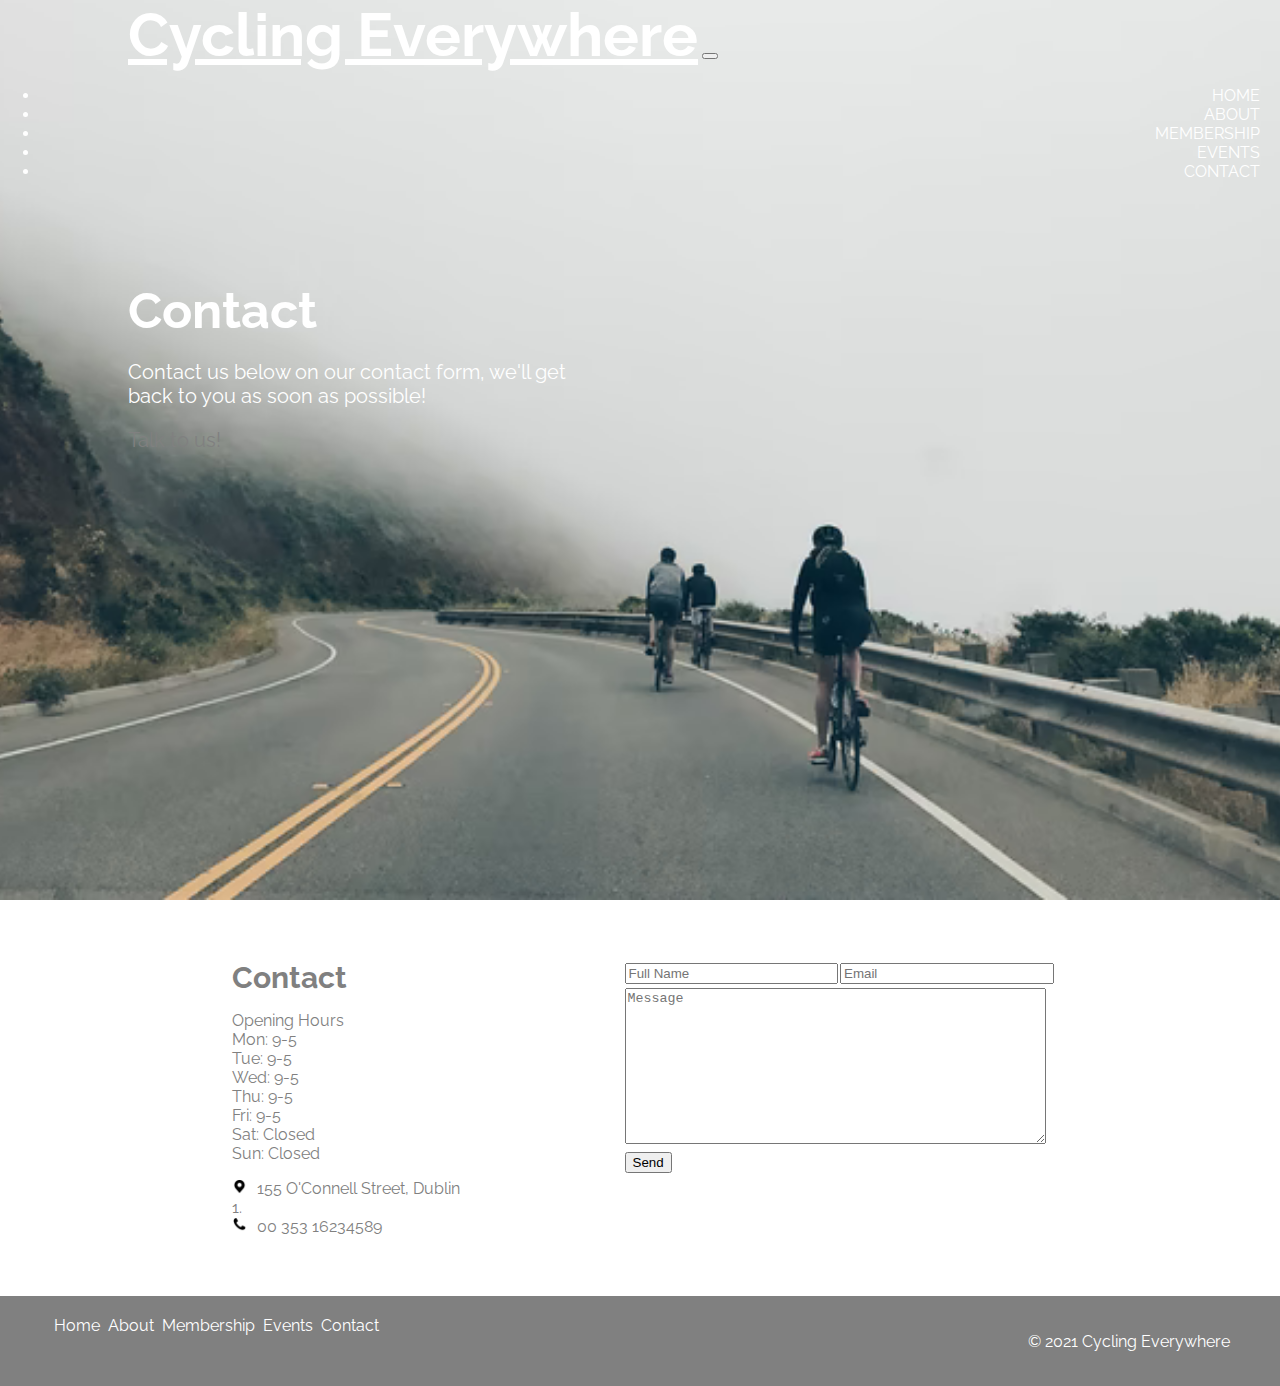
<file: contact.html>
<!DOCTYPE html>
<html lang="en" dir="ltr">

<head>
	<meta charset="utf-8">
	<title>Contact</title>
	<link href="https://fonts.googleapis.com/css?family=Raleway&display=swap" rel="stylesheet" />
	<link href="https://cdn.jsdelivr.net/npm/bootstrap@5.1.3/dist/css/bootstrap.min.css" rel="stylesheet" integrity="sha384-1BmE4kWBq78iYhFldvKuhfTAU6auU8tT94WrHftjDbrCEXSU1oBoqyl2QvZ6jIW3" crossorigin="anonymous">

	<link rel="stylesheet" type="text/css" href="css/style.css">
	<link rel="stylesheet" type="text/css" href="css/contact.css">
	<script src="http://ajax.googleapis.com/ajax/libs/jquery/3.5.1/jquery.min.js"></script>
	<script src="js/script.js"></script>

</head>

<body>
	<div class="contact-page">
		<div class="container-fluid containerbody header">
			<div class="row">
				<div class="col-md-12">
					<nav class="navbar navbar-expand-xl navbar-dark shadow-5-strong">
						<a class="navbar-brand" href="index.html">Cycling Everywhere</a>
						<button class="navbar-toggler" type="button" data-bs-toggle="collapse"
								data-bs-target="#navbarNavDropdown" aria-controls="navbarNavDropdown" aria-expanded="false"
								aria-label="Toggle navigation">
								<span class="navbar-toggler-icon"></span>
						</button>

						<div class="collapse navbar-collapse" id="navbarNavDropdown">
								<ul class="navbar-nav ms-auto">
										<li class="nav-item">
												<a class="nav-link" id="navlink" href="index.html">HOME</a>
										</li>
										<li class="nav-item">
												<a class="nav-link" href="aboutus.html">ABOUT</a>
										</li>
										<li class="nav-item">
												<a class="nav-link" href="membership.html">MEMBERSHIP</a>
										</li>
										<li class="nav-item">
												<a class="nav-link" href="events.html">EVENTS</a>
										</li>
										<li class="nav-item">
												<a class="nav-link" href="contact.html">CONTACT</a>
										</li>

								</ul>
						</div>
				</nav>
				</div>
			</div>
		</div>
		<div class="contact-heading">
			<b>Contact</b>
			<p>Contact us below on our contact form, we'll get back to you as soon as possible!</p>
			<p><a href="#contact-body">Talk to us!</a></p>
		</div>
	</div>
	<div class="contact-body" id="contact-body">
		<div class="contact-info">
			<div class="contact-contact">
				<b>Contact</b>
				<div>
					<p>Opening Hours<br>
						Mon: 9-5<br>
						Tue: 9-5<br>
						Wed: 9-5<br>
						Thu: 9-5<br>
						Fri: 9-5<br>
						Sat: Closed<br>
						Sun: Closed</p>
					<div>
						<img src="img/pinicon.png" alt="pinicon">155 O'Connell Street, Dublin 1.
					</div>
					<div>
						<img src="img/phoneicon.png" alt="phoneicon">00 353 16234589
					</div>
				</div>
			</div>
		</div>

		<form class="contact-form" name="contact-form" onsubmit="return validateContact()">
			<table>
				<tr>
					<td>
						<div class="contact-details">
							<div class="contact-details-name">
								<input type="text" id="name" placeholder="Full Name" name="fullName">

								<!-- Full Name empty-->
								<div class="flex" id="fullName-alert">
									<div class="alert warning">
										<div class="flex">
											<div class="content">
												<b>Please enter your full name</b>
											</div>
											<i class="fas x fa-times"></i>
										</div>
									</div>
								</div>
								<!-- Full Name empty -->

							</div>
							<div class="contact-details-email">
								<input type="email" id="email" placeholder="Email" name="email" maxLength="50">

								<!-- alert Email -->
								<div class="flex" id="email-alert">
									<div class="alert warning">
										<div class="flex">
											<div class="content">
												<b>Please enter your email</b>
											</div>
											<i class="fas x fa-times"></i>
										</div>
									</div>
								</div>
								<!-- alert Email -->

							</div>
						</div>
					</td>
				</tr>
				<tr>
					<td>
						<textarea id="freeText" rows="10" cols="50" placeholder="Message"></textarea>

						<!-- alert Message -->
						<div class="flex" id="message-alert">
							<div class="alert warning">
								<div class="flex">
									<div class="content">
										<b>Please enter your message</b>
									</div>
									<i class="fas x fa-times"></i>
								</div>
							</div>
						</div>
						<!-- alert Message -->

					</td>
				</tr>
				<tr>
					<td><input type="submit" name="submit" value="Send"></td>
				</tr>
			</table>
		</form>
	</div>
		<div class="footer">
			<div class="site-map">
				<div><a href="index.html">Home</a></div>
				<div><a href="aboutus.html">About</a></div>
				<div><a href="membership.html">Membership</a></div>
				<div><a href="events.html">Events</a></div>
				<div><a href="contact.html">Contact</a></div>
			</div>
			<div class="copyright">
				<p>&copy; 2021 Cycling Everywhere</p>
			</div>
		</div>
	<script src="https://cdn.jsdelivr.net/npm/@popperjs/core@2.10.2/dist/umd/popper.min.js"
		integrity="sha384-7+zCNj/IqJ95wo16oMtfsKbZ9ccEh31eOz1HGyDuCQ6wgnyJNSYdrPa03rtR1zdB"
		crossorigin="anonymous"></script>
	<script src="https://cdn.jsdelivr.net/npm/bootstrap@5.1.3/dist/js/bootstrap.min.js"
		integrity="sha384-QJHtvGhmr9XOIpI6YVutG+2QOK9T+ZnN4kzFN1RtK3zEFEIsxhlmWl5/YESvpZ13"
		crossorigin="anonymous"></script>
</body>


</html>
</file>
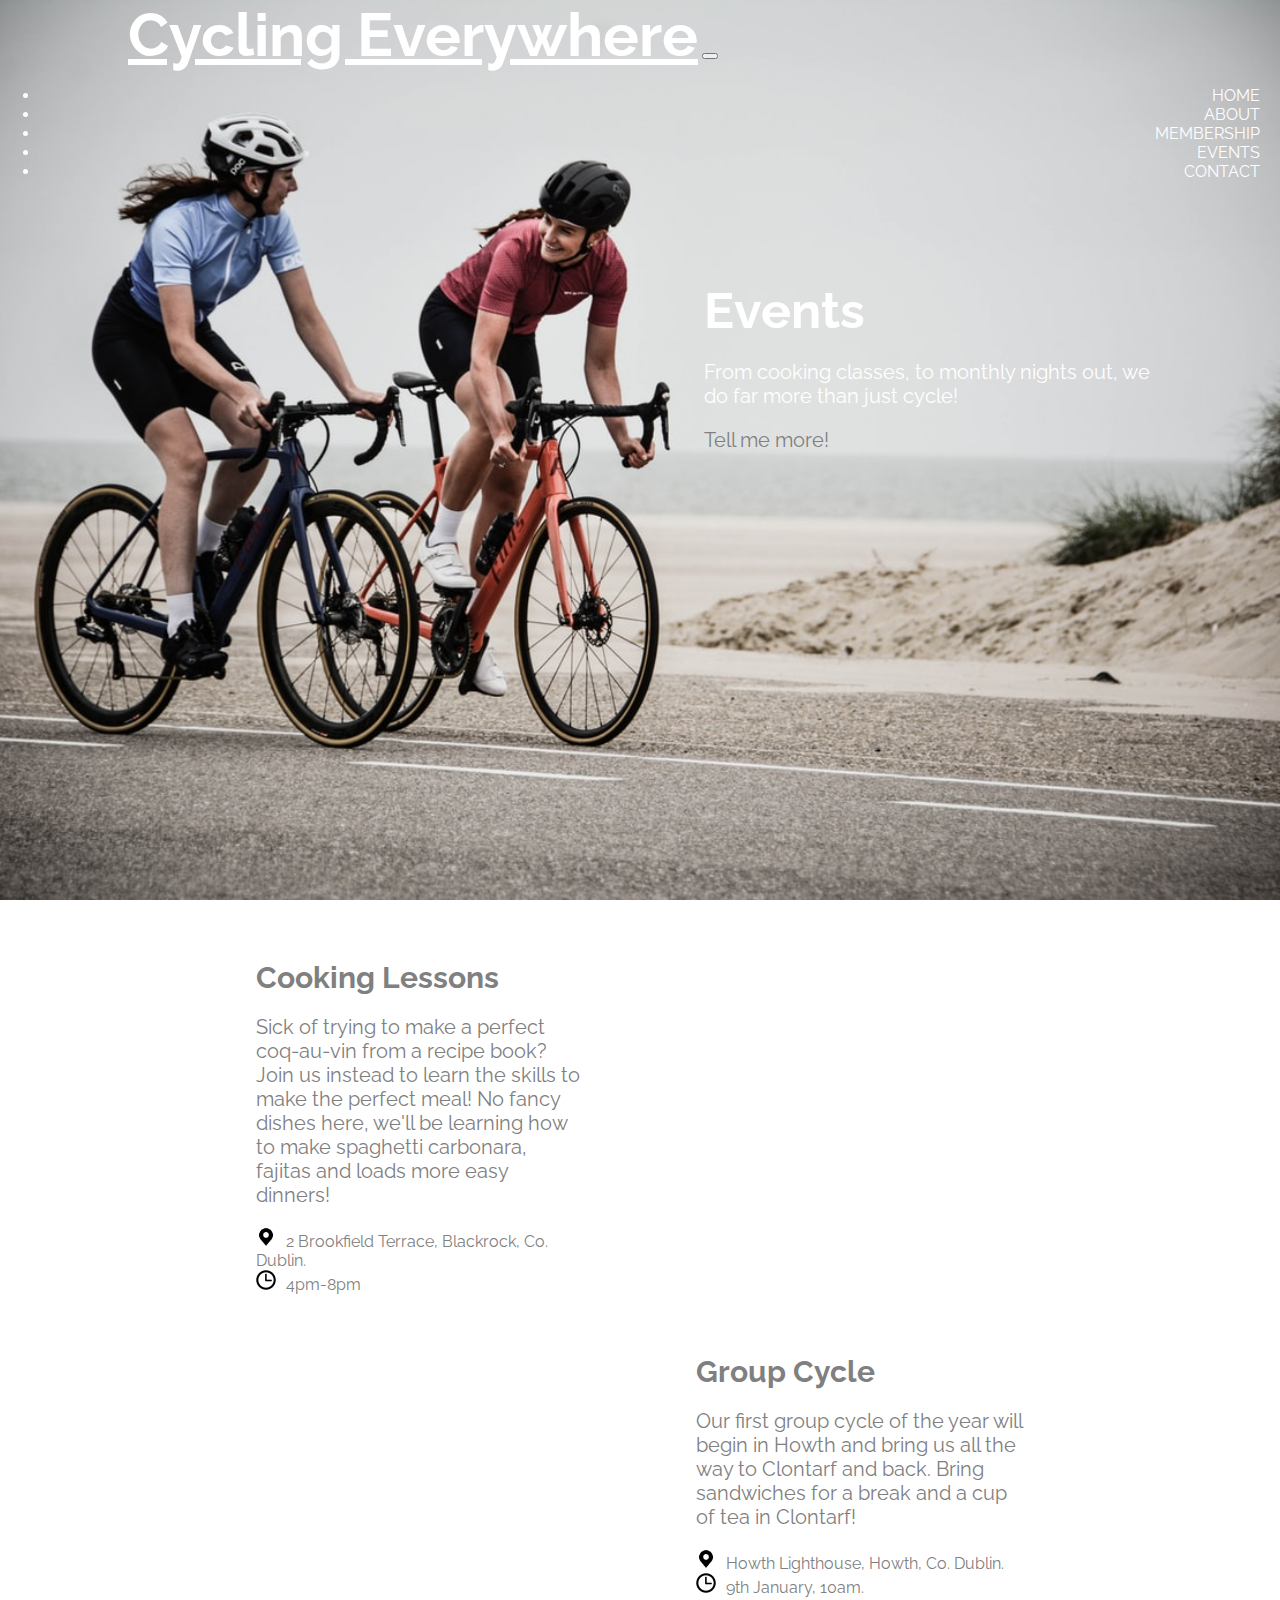
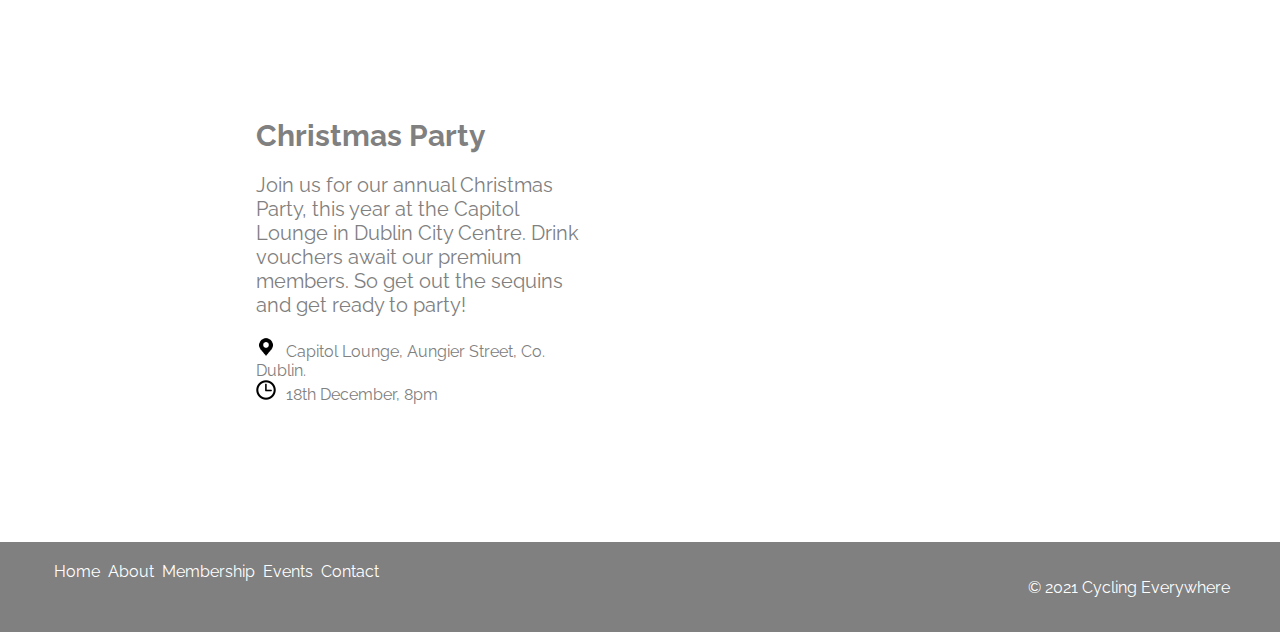
<file: events.html>
﻿<!DOCTYPE html>
<html lang="en">
<head>
    <meta charset="utf-8">
    <meta name="viewreport" content="width=device-width, initial-scale=1.0">
    <title>Cycling Everywhere</title>
    <link href="https://cdn.jsdelivr.net/npm/bootstrap@5.1.3/dist/css/bootstrap.min.css" rel="stylesheet" integrity="sha384-1BmE4kWBq78iYhFldvKuhfTAU6auU8tT94WrHftjDbrCEXSU1oBoqyl2QvZ6jIW3" crossorigin="anonymous">
    <script src="https://cdn.jsdelivr.net/npm/@popperjs/core@2.10.2/dist/umd/popper.min.js" integrity="sha384-7+zCNj/IqJ95wo16oMtfsKbZ9ccEh31eOz1HGyDuCQ6wgnyJNSYdrPa03rtR1zdB" crossorigin="anonymous"></script>
    <script src="https://cdn.jsdelivr.net/npm/bootstrap@5.1.3/dist/js/bootstrap.min.js" integrity="sha384-QJHtvGhmr9XOIpI6YVutG+2QOK9T+ZnN4kzFN1RtK3zEFEIsxhlmWl5/YESvpZ13" crossorigin="anonymous"></script>
    <link href="https://fonts.googleapis.com/css?family=Raleway&display=swap" rel="stylesheet" />
    <link rel="stylesheet" type="text/css" href="css/style.css" />
</head>
<body>
  <div class="events-page">
    <div class="container-fluid containerbody header">
        <div class="row">
            <div class="col-md-12">
                <nav class="navbar navbar-expand-xl navbar-dark shadow-5-strong">
                    <a class="navbar-brand" href="index.html">Cycling Everywhere</a>
                    <button class="navbar-toggler" type="button" data-bs-toggle="collapse"
                        data-bs-target="#navbarNavDropdown" aria-controls="navbarNavDropdown" aria-expanded="false"
                        aria-label="Toggle navigation">
                        <span class="navbar-toggler-icon"></span>
                    </button>
                    <div class="collapse navbar-collapse" id="navbarNavDropdown">
                        <ul class="navbar-nav ms-auto">
                            <li class="nav-item">
                                <a class="nav-link" id="navlink" href="index.html">HOME</a>
                            </li>
                            <li class="nav-item">
                                <a class="nav-link" href="aboutus.html">ABOUT</a>
                            </li>
                            <li class="nav-item">
                                <a class="nav-link" href="membership.html">MEMBERSHIP</a>
                            </li>
                            <li class="nav-item">
                                <a class="nav-link" href="events.html">EVENTS</a>
                            </li>
                            <li class="nav-item">
                                <a class="nav-link" href="contact.html">CONTACT</a>
                            </li>

                        </ul>
                    </div>
                </nav>
            </div>
          </div>
          <div class="event-heading">
            <b>Events</b>
            <p>From cooking classes, to monthly nights out, we do far more than just cycle!</p>
            <p><a href="#events-body">Tell me more!</a></p>
          </div>

        </div>
    </div>

    <div class="events-body" id="events-body">

      <!-- event 1 -->
      <div class="event-one">
        <div class="event-one-details">
          <b>Cooking Lessons</b>
          <p>Sick of trying to make a perfect coq-au-vin from a recipe book? Join us instead to learn the skills to make the perfect meal! No fancy dishes here, we'll be learning how to make spaghetti carbonara, fajitas and loads more easy dinners!</p>
          <div>
            <img src="img/pinicon.png" alt="pinicon">2 Brookfield Terrace, Blackrock, Co. Dublin.
          </div>
          <div>
            <img src="img/clockicon.png" alt="clockicon">4pm-8pm
          </div>
        </div>
        <div class="event-one-map">
          <iframe src="https://www.google.com/maps/embed?pb=!1m18!1m12!1m3!1d2384.575158678213!2d-6.180967684271789!3d53.297144979968714!2m3!1f0!2f0!3f0!3m2!1i1024!2i768!4f13.1!3m3!1m2!1s0x486708c1bcd08d89%3A0x4b086b318e01bbbf!2sDublin%20Cookery%20School!5e0!3m2!1sen!2sie!4v1639241406336!5m2!1sen!2sie" width="400" height="300" style="border:0;" allowfullscreen="" loading="lazy"></iframe>
        </div>
      </div>


      <!-- event 2 -->
      <div class="event-two">
        <div class="event-two-map">
        <iframe src="https://www.google.com/maps/embed?pb=!1m18!1m12!1m3!1d19040.64397808505!2d-6.082485919825022!3d53.377609169063604!2m3!1f0!2f0!3f0!3m2!1i1024!2i768!4f13.1!3m3!1m2!1s0x486704a35fe032f9%3A0xfefdf9c2caa3c246!2sHowth%20Lighthouse!5e0!3m2!1sen!2sie!4v1639349764996!5m2!1sen!2sie" width="400" height="300" style="border:0;" allowfullscreen="" loading="lazy"></iframe>
        </div>
        <div class="event-two-details">
          <b>Group Cycle</b>
          <p>Our first group cycle of the year will begin in Howth and bring us all the way to Clontarf and back. Bring sandwiches for a break and a cup of tea in Clontarf!</p>
          <div>
            <img src="img/pinicon.png" alt="pinicon">Howth Lighthouse, Howth, Co. Dublin.
          </div>
          <div>
            <img src="img/clockicon.png" alt="clockicon">9th January, 10am.
          </div>
        </div>
      </div>



      <!-- event 3 -->
      <div class="event-three">
        <div class="event-three-details">
          <b>Christmas Party</b>
          <p>Join us for our annual Christmas Party, this year at the Capitol Lounge in Dublin City Centre. Drink vouchers await our premium members. So get out the sequins and get ready to party!</p>
          <div>
            <img src="img/pinicon.png" alt="pinicon">Capitol Lounge, Aungier Street, Co. Dublin.
          </div>
          <div>
            <img src="img/clockicon.png" alt="clockicon">18th December, 8pm
          </div>
        </div>
        <div class="event-three-map">
          <iframe src="https://www.google.com/maps/embed?pb=!1m18!1m12!1m3!1d2382.105357994074!2d-6.267468284270095!3d53.34137017997798!2m3!1f0!2f0!3f0!3m2!1i1024!2i768!4f13.1!3m3!1m2!1s0x4844901bc5d532f9%3A0xec6750ce124c4319!2sCapitol%20Lounge!5e0!3m2!1sen!2sie!4v1639349983755!5m2!1sen!2sie" width="400" height="300" style="border:0;" allowfullscreen="" loading="lazy"></iframe>
        </div>
    </div>
    
  </div>
  <div class="footer">
    <div class="site-map">
      <div><a href="index.html">Home</a></div>
      <div><a href="aboutus.html">About</a></div>
      <div><a href="membership.html">Membership</a></div>
      <div><a href="events.html">Events</a></div>
      <div><a href="contact.html">Contact</a></div>
    </div>
    <div class="copyright">
      <p>&copy; 2021 Cycling Everywhere</p>
    </div>
  </div>
</body>
</html>
</file>
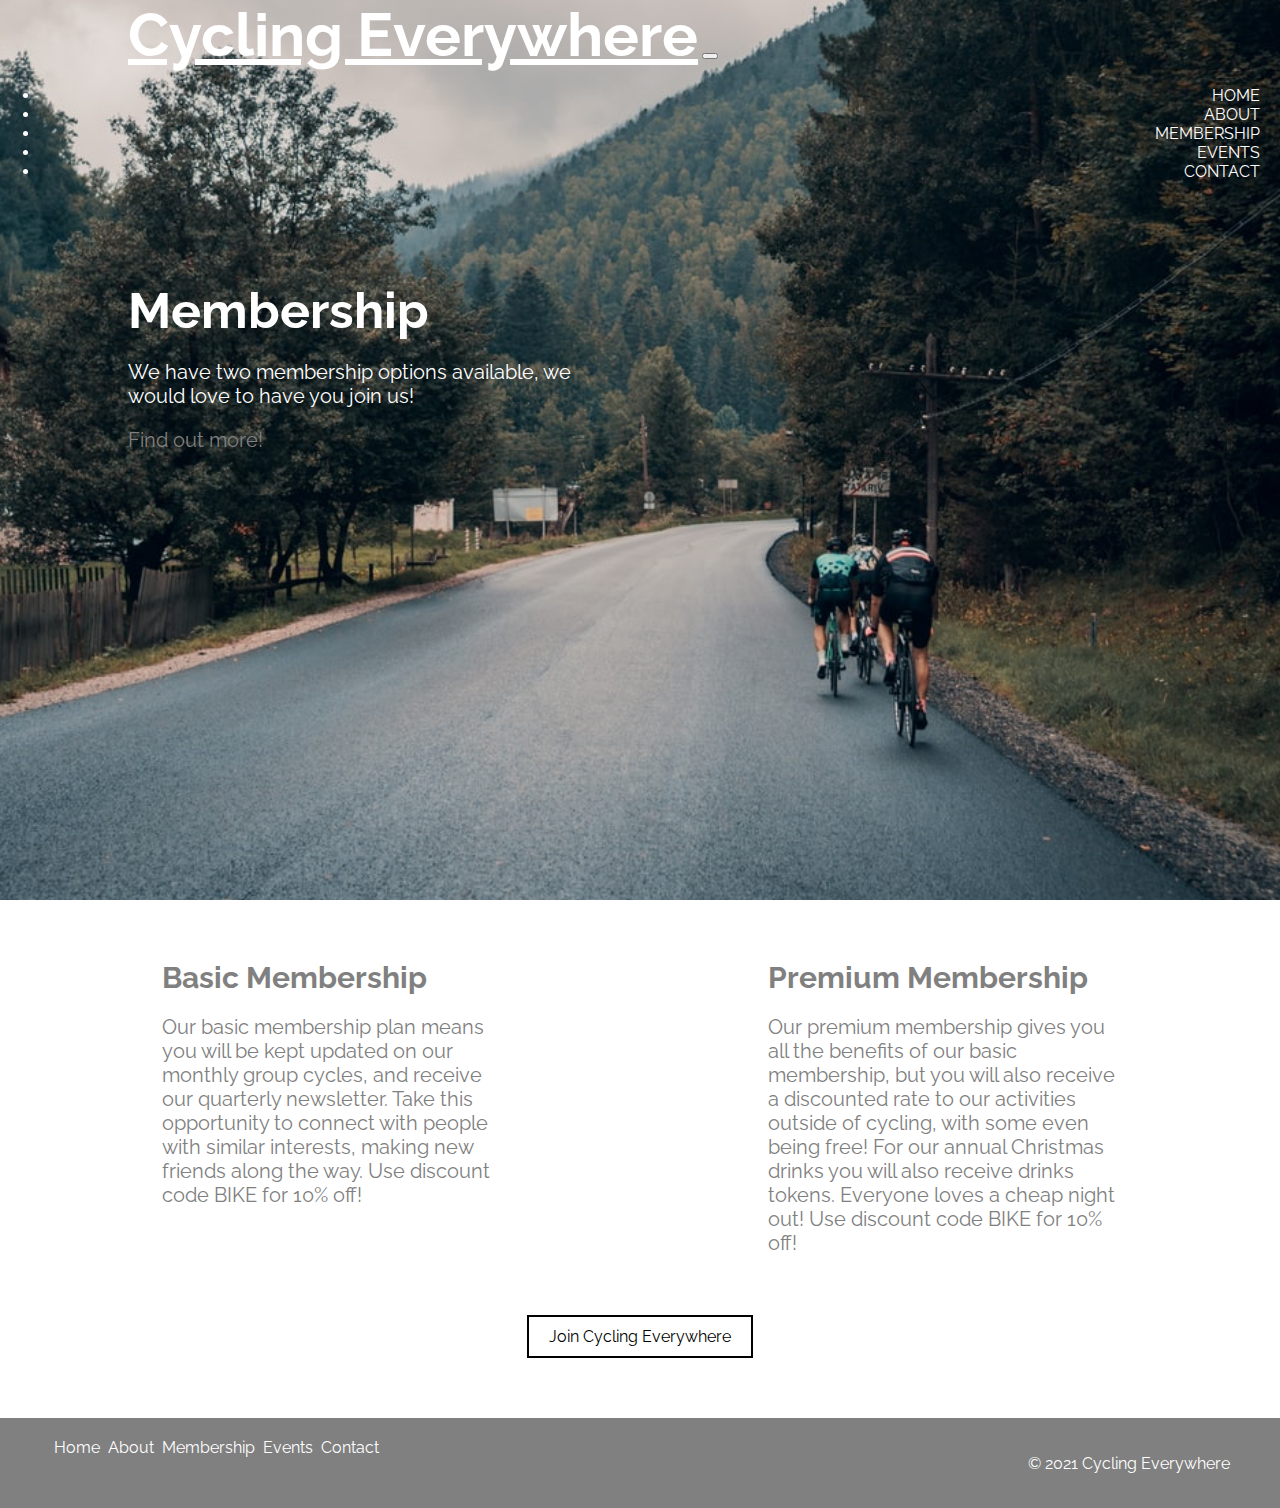
<file: membership.html>
<!DOCTYPE html>
<html lang="en">
<head>
    <meta charset="utf-8">
    <meta name="viewreport" content="width=device-width, initial-scale=1.0">
    <title>Cycling Everywhere</title>
    <link href="https://cdn.jsdelivr.net/npm/bootstrap@5.1.3/dist/css/bootstrap.min.css" rel="stylesheet" integrity="sha384-1BmE4kWBq78iYhFldvKuhfTAU6auU8tT94WrHftjDbrCEXSU1oBoqyl2QvZ6jIW3" crossorigin="anonymous">
    <script src="https://cdn.jsdelivr.net/npm/@popperjs/core@2.10.2/dist/umd/popper.min.js" integrity="sha384-7+zCNj/IqJ95wo16oMtfsKbZ9ccEh31eOz1HGyDuCQ6wgnyJNSYdrPa03rtR1zdB" crossorigin="anonymous"></script>
    <script src="https://cdn.jsdelivr.net/npm/bootstrap@5.1.3/dist/js/bootstrap.min.js" integrity="sha384-QJHtvGhmr9XOIpI6YVutG+2QOK9T+ZnN4kzFN1RtK3zEFEIsxhlmWl5/YESvpZ13" crossorigin="anonymous"></script>
    <link href="https://fonts.googleapis.com/css?family=Raleway&display=swap" rel="stylesheet" />
    <link rel="stylesheet" type="text/css" href="css/style.css" />
</head>
<body>
  <div class="membership-page">
    <div class="container-fluid containerbody membership-image header">
        <div class="row">
            <div class="col-md-12">
                <nav class="navbar navbar-expand-xl navbar-dark shadow-5-strong">
                    <a class="navbar-brand" href="index.html">Cycling Everywhere</a>
                    <button class="navbar-toggler" type="button" data-bs-toggle="collapse"
                        data-bs-target="#navbarNavDropdown" aria-controls="navbarNavDropdown" aria-expanded="false"
                        aria-label="Toggle navigation">
                        <span class="navbar-toggler-icon"></span>
                    </button>
                    <div class="collapse navbar-collapse" id="navbarNavDropdown">
                        <ul class="navbar-nav ms-auto">
                            <li class="nav-item">
                                <a class="nav-link" id="navlink" href="index.html">HOME</a>
                            </li>
                            <li class="nav-item">
                                <a class="nav-link" href="aboutus.html">ABOUT</a>
                            </li>
                            <li class="nav-item">
                                <a class="nav-link" href="membership.html">MEMBERSHIP</a>
                            </li>
                            <li class="nav-item">
                                <a class="nav-link" href="events.html">EVENTS</a>
                            </li>
                            <li class="nav-item">
                                <a class="nav-link" href="contact.html">CONTACT</a>
                            </li>

                        </ul>
                    </div>
                </nav>
            </div>





        </div>
        <div class="membership-heading">
    			<b>Membership</b>
    			<p>We have two membership options available, we would love to have you join us!</p>
    			<p><a href="#membership-plans">Find out more!</a></p>
    		</div>
      </div>
        <div class="membership" id="membership-plans">
          <div class="basic-membership">
            <b>Basic Membership</b>
            <div>
              <p>Our basic membership plan means you will be kept updated on our monthly group cycles, and receive our quarterly newsletter. Take this opportunity to connect with people with similar interests, making new friends along the way. Use discount code BIKE for 10% off!</p>
            </div>
          </div>
          <div class="premium-membership">
            <b>Premium Membership</b>
            <div>
              <p>Our premium membership gives you all the benefits of our basic membership, but you will also receive a discounted rate to our activities outside of cycling, with some even being free! For our annual Christmas drinks you will also receive drinks tokens. Everyone loves a cheap night out! Use discount code BIKE for 10% off!</p>
            </div>
          </div>
        </div>
        <div>
          <div class="join">
            <a href="payment.html">Join Cycling Everywhere</a>
          </div>
        </div>
        <div class="footer">
          <div class="site-map">
            <div><a href="index.html">Home</a></div>
            <div><a href="aboutus.html">About</a></div>
            <div><a href="membership.html">Membership</a></div>
            <div><a href="events.html">Events</a></div>
            <div><a href="contact.html">Contact</a></div>
          </div>
          <div class="copyright">
            <p>&copy; 2021 Cycling Everywhere</p>
          </div>
        </div>
    </div>
    <script src="https://cdn.jsdelivr.net/npm/@popperjs/core@2.10.2/dist/umd/popper.min.js" integrity="sha384-7+zCNj/IqJ95wo16oMtfsKbZ9ccEh31eOz1HGyDuCQ6wgnyJNSYdrPa03rtR1zdB" crossorigin="anonymous"></script>
    <script src="https://cdn.jsdelivr.net/npm/bootstrap@5.1.3/dist/js/bootstrap.min.js" integrity="sha384-QJHtvGhmr9XOIpI6YVutG+2QOK9T+ZnN4kzFN1RtK3zEFEIsxhlmWl5/YESvpZ13" crossorigin="anonymous"></script>
</body>
</html>
</file>
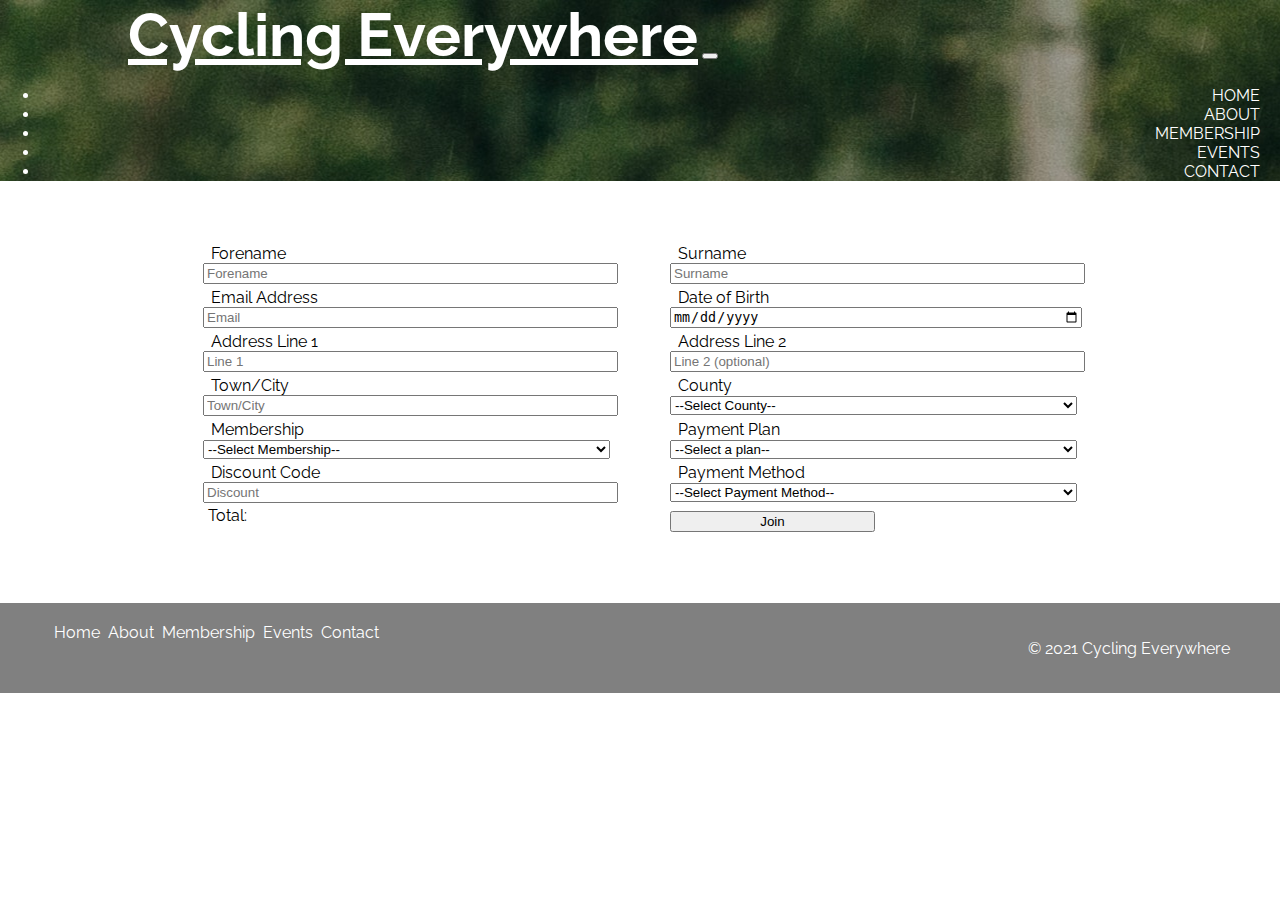
<file: payment.html>
<!DOCTYPE html>
<html lang="en" dir="ltr">

<head>
	<meta charset="utf-8">
	<title>Payment</title>
	<link href="https://fonts.googleapis.com/css?family=Raleway&display=swap" rel="stylesheet" />
	<link href="https://cdn.jsdelivr.net/npm/bootstrap@5.1.3/dist/css/bootstrap.min.css" rel="stylesheet" integrity="sha384-1BmE4kWBq78iYhFldvKuhfTAU6auU8tT94WrHftjDbrCEXSU1oBoqyl2QvZ6jIW3" crossorigin="anonymous">

	<link rel="stylesheet" type="text/css" href="css/style.css">
  <!-- <link rel="stylesheet" type="text/css" href="css/contact.css"> -->
	<script src="http://ajax.googleapis.com/ajax/libs/jquery/3.5.1/jquery.min.js"></script>
	<script src="js/script.js"></script>

</head>

<body>
	<div class="payment-page">
		<div class="container-fluid containerbody header payment-image">
			<div class="row">
				<div class="col-md-12">
					<nav class="navbar navbar-expand-xl navbar-dark shadow-5-strong">
						<a class="navbar-brand" href="index.html">Cycling Everywhere</a>
						<button class="navbar-toggler" type="button" data-bs-toggle="collapse"
								data-bs-target="#navbarNavDropdown" aria-controls="navbarNavDropdown" aria-expanded="false"
								aria-label="Toggle navigation">
								<span class="navbar-toggler-icon"></span>
						</button>

						<div class="collapse navbar-collapse" id="navbarNavDropdown">
								<ul class="navbar-nav ms-auto">
										<li class="nav-item">
												<a class="nav-link" id="navlink" href="index.html">HOME</a>
										</li>
										<li class="nav-item">
												<a class="nav-link" href="aboutus.html">ABOUT</a>
										</li>
										<li class="nav-item">
												<a class="nav-link" href="membership.html">MEMBERSHIP</a>
										</li>
										<li class="nav-item">
												<a class="nav-link" href="events.html">EVENTS</a>
										</li>
										<li class="nav-item">
												<a class="nav-link" href="contact.html">CONTACT</a>
										</li>

								</ul>
						</div>
				</nav>
				</div>
			</div>
		</div>
	</div>
	<div class="payment-body">
    <div class="payment">
			<form class="membership-form" name="payment-form">
				<table class="details">
					<tr>
						<td>
							<div class="membership-name form-section">

								<!-- forename -->
								<div class="membership-forename form-left">
									<label for="membership-forename">Forename</label>
									<input type="text" id="membership-forename" placeholder="Forename">

									<!-- Forename empty-->
									<div class="flex" id="forename-alert">
										<div class="alert warning">
											<div class="flex">
												<div class="content">
													<b>Please enter your forename</b>
												</div>
												<i class="fas x fa-times"></i>
											</div>
										</div>
									</div>

									<!-- Forename empty -->
								</div>

								<!-- surname -->
								<div class="membership-surname form-right">
									<label for="membership-surname">Surname</label>
									<input type="text" id="membership-surname" placeholder="Surname">

									<!-- Surname Empty -->
									<div class="flex" id="surname-alert">
										<div class="alert warning">
											<div class="flex">
												<div class="content">
													<b>Please enter your surname</b>
												</div>
												<i class="fas x fa-times"></i>
											</div>
										</div>
									</div>

									<!-- Surname Empty -->
								</div>

							</div>
						</td>
					</tr>
					<tr>
						<td>
							<div class="email-dob form-section">

								<!-- email -->
								<div class="membership-email form-left">
									<label for="membership-email">Email Address</label>
									<input type="text" id="membership-email" placeholder="Email">
										<!-- input type entered as text rather than email to allow the javascript to validate -->

										<!-- Email Empty/Incorrect -->
										<div class="flex" id="email-alert">
											<div class="alert warning">
												<div class="flex">
													<div class="content">
														<b>Please enter a valid email address</b>
													</div>
													<i class="fas x fa-times"></i>
												</div>
											</div>
										</div>
										<!-- Email Empty/Incorrect -->

								</div>

								<!-- DOB -->
								<div class="membership-dob form-right">
									<label for="membership-dob">Date of Birth</label>
									<input type="date" id="membership-dob">

									<div class="flex" id="dob-alert">
										<div class="alert warning">
											<div class="flex">
												<div class="content">
													<b>Please enter your date of birth</b>
												</div>
												<i class="fas x fa-times"></i>
											</div>
										</div>
									</div>
									<!-- DOB Empty -->

								</div>

							</div>
						</td>
					</tr>
					<tr>
						<td>
							<div class="membership-address1 form-section">

								<!-- address line 1 -->
								<div class="address-line1 form-left">
									<label for="address-line1">Address Line 1</label>
									<input type="text" id="address-line1" placeholder="Line 1">

									<!-- Address Line 1 Empty -->
									<div class="flex" id="line1-alert">
										<div class="alert warning">
											<div class="flex">
												<div class="content">
													<b>Please enter the first line of your address</b>
												</div>
												<i class="fas x fa-times"></i>
											</div>
										</div>
									</div>
									<!-- Address Line 1 Empty -->

								</div>

								<!-- address line 2 -->
								<div class="address-line2 form-right">
									<label for="address-line2">Address Line 2</label>
									<input type="text" id="address-line2" placeholder="Line 2 (optional)">
								</div>

							</div>
						</td>
					</tr>
					<tr>
						<td>
							<div class="membership-address2 form-section">

								<!-- address town/city -->
								<div class="town-city form-left">
									<label for="town-city">Town/City</label>
									<input type="text" id="town-city" placeholder="Town/City">

									<!-- Town/City Empty -->
									<div class="flex" id="town-alert">
										<div class="alert warning">
											<div class="flex">
												<div class="content">
													<b>Please enter your town/city</b>
												</div>
												<i class="fas x fa-times"></i>
											</div>
										</div>
									</div>
									<!-- Town/City Empty -->

								</div>

								<!-- address county -->
								<div class="address-county form-right">
									<label for="county">County</label>
									<select id="county" name="county">
										<option value="0">--Select County--</option>
										<option>Antrim</option>
										<option>Armagh</option>
										<option>Carlow</option>
										<option>Cavan</option>
										<option>Clare</option>
										<option>Cork</option>
										<option>Derry</option>
										<option>Donegal</option>
										<option>Down</option>
										<option>Dublin</option>
										<option>Fermanagh</option>
										<option>Galway</option>
										<option>Kerry</option>
										<option>Kildare</option>
										<option>Kilkenny</option>
										<option>Laois</option>
										<option>Leitrim</option>
										<option>Limerick</option>
										<option>Longford</option>
										<option>Louth</option>
										<option>Mayo</option>
										<option>Meath</option>
										<option>Monaghan</option>
										<option>Offaly</option>
										<option>Roscommon</option>
										<option>Sligo</option>
										<option>Tipperary</option>
										<option>Tyrone</option>
										<option>Waterford</option>
										<option>Westmeath</option>
										<option>Wexford</option>
										<option>Wicklow</option>
									</select>
									<!-- County Empty -->
									<div class="flex" id="county-alert">
										<div class="alert warning">
											<div class="flex">
												<div class="content">
													<b>Please select a county</b>
												</div>
												<i class="fas x fa-times"></i>
											</div>
										</div>
									</div>
									<!-- County Empty -->
								</div>

							</div>
						</td>
					</tr>
					<tr>
						<td>
							<div class="membership-plan form-section">

								<!-- membership -->
								<div class="select-membership form-left">
									<label for="membership-choice">Membership</label>
									<select id="membership-choice">
										<option value="0">--Select Membership--</option>
										<option value="5">Basic</option>
										<option value="10">Premium</option>
									</select>

									<!-- Membership Empty -->
									<div class="flex" id="membership-alert">
										<div class="alert warning">
											<div class="flex">
												<div class="content">
													<b>Please select a membership</b>
												</div>
												<i class="fas x fa-times"></i>
											</div>
										</div>
									</div>
									<!-- Membership Empty -->

								</div>

								<!-- monthly or yearly membership -->
								<div class="select-plan form-right">
									<label for="plan-choice">Payment Plan</label>
										<select id="plan-choice" onchange="calculateCost()">
											<option value="0">--Select a plan--</option>
											<option value="1">Monthly</option>
											<option value="12">Yearly</option>
										</select>

										<!-- Plan Empty -->
										<div class="flex" id="plan-alert">
											<div class="alert warning">
												<div class="flex">
													<div class="content">
														<b>Please select a plan</b>
													</div>
													<i class="fas x fa-times"></i>
												</div>
											</div>
										</div>
										<!-- Plan Empty -->

								</div>

							</div>
						</td>
					</tr>
					<tr>
						<td>
							<div class="discount-payment-method form-section">

								<!-- promo code -->
								<div class="discount-code form-left">
									<label for="discount-code">Discount Code</label>
									<input type="text" id="discount-code" placeholder="Discount" oninput="calculateCost()">
								</div>

								<!-- payment method -->
								<div class="payment-method form-right">
									<label for="payment-method">Payment Method</label>
									<select id="payment-method" onchange="paymentSelected(this)">
										<option value="0">--Select Payment Method--</option>
										<option value="1">Credit/Debit Card</option>
										<option value="2">Paypal</option>
									</select>

									<!-- payment method Empty -->
									<div class="flex" id="payment-method-alert">
										<div class="alert warning">
											<div class="flex">
												<div class="content">
													<b>Please select a payment method</b>
												</div>
												<i class="fas x fa-times"></i>
											</div>
										</div>
									</div>
									<!-- payment method Empty -->

								</div>

							</div>
						</td>
					</tr>
				</table>

				<table id="card-payment" class="card-payment">
					<tr>
						<td>
							<div class="card-payment1 form-section">

								<!-- full name -->
								<div class="membership-full-name form-left">
									<label for="full-name">Full Name</label>
									<input type="text" id="full-name" placeholder="Full Name">
								</div>

								<!-- card number -->
								<div class="card-number form-right">
									<label for="card-number">Card Number</label>
									<input type="number" id="card-number" placeholder="Card Number">
								</div>

							</div>
						</td>
					</tr>
					<tr>
						<td>
							<div class="card-payment2 form-section">

								<!-- expiry date -->
								<div class="card-expiry-date form-left">
									<label for="card-expiry">Expiry Date</label>
									<input type="month" id="card-expiry">
								</div>

								<!-- cvv -->
								<div class="card-cvv form-right">
									<label for="card-cvv">CVV</label>
									<input type="number" id="card-cvv" placeholder="CVV">
								</div>

							</div>
						</td>
					</tr>
				</table>

				<table id="paypal-payment" class="paypal-payment">
					<tr>
						<td>
							<div class="paypal-payment-link">
								<a href="https://www.paypal.com/ie/signin">
									<img src="img/paypal.png" alt="paypal">
								</a>
							</div>
						</td>
					</tr>
				</table>

				<div class="cost-submit form-section">

					<!-- total-cost -->
					<div class="total-cost form-left">
						<label>Total:</label>
						<p id="total-cost"></p>
					</div>

					<!-- submit button -->
					<div class="submit-button form-right" id="join-button">
						<input type="button" onclick="return validateInfo()" value="Join">
					</div>
					<div class="flex" id="message-success">
							<div class="alert success">
									<div class="flex">
											<div class="content">
													<p id="success">Thank you for joining Cycling Everywhere</p>
											</div>
											<i class="fas x fa-times"></i>
									</div>
							</div>
					</div>
					<!-- alert -->
				</div>

			</form>

	  </div>
</div>
<!-- footer -->
<div class="footer">
	<div class="site-map">
		<div><a href="index.html">Home</a></div>
		<div><a href="aboutus.html">About</a></div>
		<div><a href="membership.html">Membership</a></div>
		<div><a href="events.html">Events</a></div>
		<div><a href="contact.html">Contact</a></div>
	</div>
	<div class="copyright">
		<p>&copy; 2021 Cycling Everywhere</p>
	</div>
</div>
<!-- footer -->
	<script src="https://cdn.jsdelivr.net/npm/@popperjs/core@2.10.2/dist/umd/popper.min.js"
		integrity="sha384-7+zCNj/IqJ95wo16oMtfsKbZ9ccEh31eOz1HGyDuCQ6wgnyJNSYdrPa03rtR1zdB"
		crossorigin="anonymous"></script>
	<script src="https://cdn.jsdelivr.net/npm/bootstrap@5.1.3/dist/js/bootstrap.min.js"
		integrity="sha384-QJHtvGhmr9XOIpI6YVutG+2QOK9T+ZnN4kzFN1RtK3zEFEIsxhlmWl5/YESvpZ13"
		crossorigin="anonymous"></script>
</body>


</html>
</file>
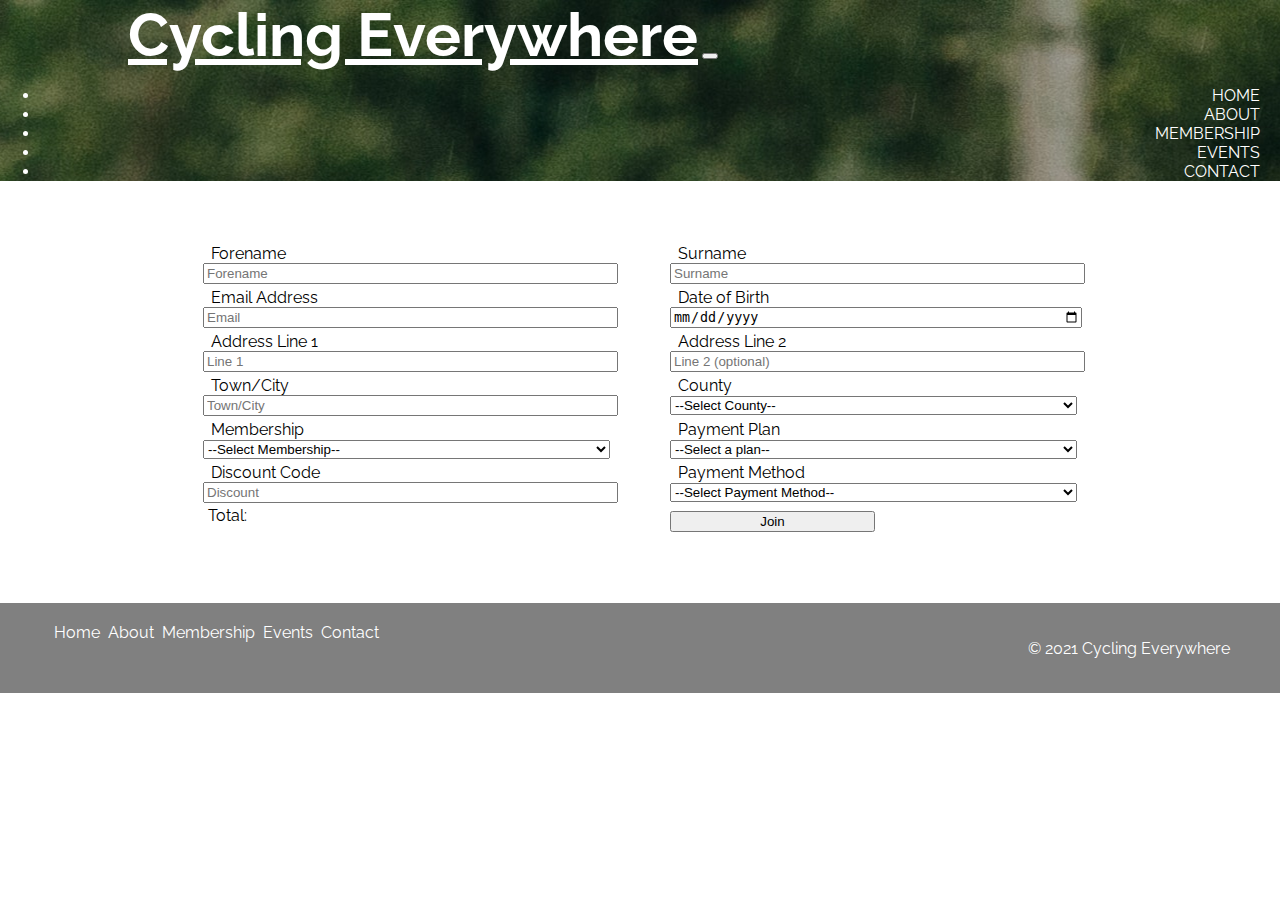
<file: paymentv2.html>
<!DOCTYPE html>
<html lang="en" dir="ltr">

<head>
	<meta charset="utf-8">
	<title>Payment</title>
	<link href="https://fonts.googleapis.com/css?family=Raleway&display=swap" rel="stylesheet" />
	<link href="https://cdn.jsdelivr.net/npm/bootstrap@5.1.3/dist/css/bootstrap.min.css" rel="stylesheet" integrity="sha384-1BmE4kWBq78iYhFldvKuhfTAU6auU8tT94WrHftjDbrCEXSU1oBoqyl2QvZ6jIW3" crossorigin="anonymous">

	<link rel="stylesheet" type="text/css" href="css/style.css">
  <!-- <link rel="stylesheet" type="text/css" href="css/contact.css"> -->
	<script src="http://ajax.googleapis.com/ajax/libs/jquery/3.5.1/jquery.min.js"></script>
	<script src="js/script.js"></script>

</head>

<body>
	<div class="payment-page">
		<div class="container-fluid containerbody header payment-image">
			<div class="row">
				<div class="col-md-12">
					<nav class="navbar navbar-expand-lg navbar-light shadow-5-strong">
						<a class="navbar-brand" href="index.html">Cycling Everywhere</a>
						<button class="navbar-toggler" type="button" data-bs-toggle="collapse"
								data-bs-target="#navbarNavDropdown" aria-controls="navbarNavDropdown" aria-expanded="false"
								aria-label="Toggle navigation">
								<span class="navbar-toggler-icon"></span>
						</button>

						<div class="collapse navbar-collapse" id="navbarNavDropdown">
								<ul class="navbar-nav ms-auto">
										<li class="nav-item">
												<a class="nav-link" id="navlink" href="index.html">HOME</a>
										</li>
										<li class="nav-item">
												<a class="nav-link" href="aboutus.html">ABOUT</a>
										</li>
										<li class="nav-item">
												<a class="nav-link" href="membership.html">MEMBERSHIP</a>
										</li>
										<li class="nav-item">
												<a class="nav-link" href="events.html">EVENTS</a>
										</li>
										<li class="nav-item">
												<a class="nav-link" href="contact.html">CONTACT</a>
										</li>

								</ul>
						</div>
				</nav>
				</div>
			</div>
		</div>
	</div>
	<div class="payment-body">
    <div class="payment">
			<form class="membership-form" name="payment-form">
				<table class="details">
					<tr>
						<td>
							<div class="membership-name form-section">

								<!-- forename -->
								<div class="membership-forename form-left">
									<label for="membership-forename">Forename</label>
									<input type="text" id="membership-forename" placeholder="Forename">

									<!-- Forename empty-->
									<div class="flex" id="forename-alert">
										<div class="alert warning">
											<div class="flex">
												<div class="content">
													<b>Please enter your forename</b>
												</div>
												<i class="fas x fa-times"></i>
											</div>
										</div>
									</div>

									<!-- Forename empty -->
								</div>

								<!-- surname -->
								<div class="membership-surname form-right">
									<label for="membership-surname">Surname</label>
									<input type="text" id="membership-surname" placeholder="Surname">

									<!-- Surname Empty -->
									<div class="flex" id="surname-alert">
										<div class="alert warning">
											<div class="flex">
												<div class="content">
													<b>Please enter your surname</b>
												</div>
												<i class="fas x fa-times"></i>
											</div>
										</div>
									</div>

									<!-- Surname Empty -->
								</div>

							</div>
						</td>
					</tr>
					<tr>
						<td>
							<div class="email-dob form-section">

								<!-- email -->
								<div class="membership-email form-left">
									<label for="membership-email">Email Address</label>
									<input type="text" id="membership-email" placeholder="Email">
										<!-- input type entered as text rather than email to allow the javascript to validate -->

										<!-- Email Empty/Incorrect -->
										<div class="flex" id="email-alert">
											<div class="alert warning">
												<div class="flex">
													<div class="content">
														<b>Please enter a valid email address</b>
													</div>
													<i class="fas x fa-times"></i>
												</div>
											</div>
										</div>
										<!-- Email Empty/Incorrect -->

								</div>

								<!-- DOB -->
								<div class="membership-dob form-right">
									<label for="membership-dob">Date of Birth</label>
									<input type="date" id="membership-dob">

									<div class="flex" id="dob-alert">
										<div class="alert warning">
											<div class="flex">
												<div class="content">
													<b>Please enter your date of birth</b>
												</div>
												<i class="fas x fa-times"></i>
											</div>
										</div>
									</div>
									<!-- DOB Empty -->

								</div>

							</div>
						</td>
					</tr>
					<tr>
						<td>
							<div class="membership-address1 form-section">

								<!-- address line 1 -->
								<div class="address-line1 form-left">
									<label for="address-line1">Address Line 1</label>
									<input type="text" id="address-line1" placeholder="Line 1">

									<!-- Address Line 1 Empty -->
									<div class="flex" id="line1-alert">
										<div class="alert warning">
											<div class="flex">
												<div class="content">
													<b>Please enter the first line of your address</b>
												</div>
												<i class="fas x fa-times"></i>
											</div>
										</div>
									</div>
									<!-- Address Line 1 Empty -->

								</div>

								<!-- address line 2 -->
								<div class="address-line2 form-right">
									<label for="address-line2">Address Line 2</label>
									<input type="text" id="address-line2" placeholder="Line 2 (optional)">
								</div>

							</div>
						</td>
					</tr>
					<tr>
						<td>
							<div class="membership-address2 form-section">

								<!-- address town/city -->
								<div class="town-city form-left">
									<label for="town-city">Town/City</label>
									<input type="text" id="town-city" placeholder="Town/City">

									<!-- Town/City Empty -->
									<div class="flex" id="town-alert">
										<div class="alert warning">
											<div class="flex">
												<div class="content">
													<b>Please enter your town/city</b>
												</div>
												<i class="fas x fa-times"></i>
											</div>
										</div>
									</div>
									<!-- Town/City Empty -->

								</div>

								<!-- address county -->
								<div class="address-county form-right">
									<label for="county">County</label>
									<select id="county" name="county">
										<option value="0">--Select County--</option>
										<option>Antrim</option>
										<option>Armagh</option>
										<option>Carlow</option>
										<option>Cavan</option>
										<option>Clare</option>
										<option>Cork</option>
										<option>Derry</option>
										<option>Donegal</option>
										<option>Down</option>
										<option>Dublin</option>
										<option>Fermanagh</option>
										<option>Galway</option>
										<option>Kerry</option>
										<option>Kildare</option>
										<option>Kilkenny</option>
										<option>Laois</option>
										<option>Leitrim</option>
										<option>Limerick</option>
										<option>Longford</option>
										<option>Louth</option>
										<option>Mayo</option>
										<option>Meath</option>
										<option>Monaghan</option>
										<option>Offaly</option>
										<option>Roscommon</option>
										<option>Sligo</option>
										<option>Tipperary</option>
										<option>Tyrone</option>
										<option>Waterford</option>
										<option>Westmeath</option>
										<option>Wexford</option>
										<option>Wicklow</option>
									</select>
									<!-- County Empty -->
									<div class="flex" id="county-alert">
										<div class="alert warning">
											<div class="flex">
												<div class="content">
													<b>Please select a county</b>
												</div>
												<i class="fas x fa-times"></i>
											</div>
										</div>
									</div>
									<!-- County Empty -->
								</div>

							</div>
						</td>
					</tr>
					<tr>
						<td>
							<div class="membership-plan form-section">

								<!-- membership -->
								<div class="select-membership form-left">
									<label for="membership-choice">Membership</label>
									<select id="membership-choice">
										<option value="0">--Select Membership--</option>
										<option value="5">Basic</option>
										<option value="10">Premium</option>
									</select>

									<!-- Membership Empty -->
									<div class="flex" id="membership-alert">
										<div class="alert warning">
											<div class="flex">
												<div class="content">
													<b>Please select a membership</b>
												</div>
												<i class="fas x fa-times"></i>
											</div>
										</div>
									</div>
									<!-- Membership Empty -->

								</div>

								<!-- monthly or yearly membership -->
								<div class="select-plan form-right">
									<label for="plan-choice">Payment Plan</label>
										<select id="plan-choice" onchange="calculateCost()">
											<option value="0">--Select a plan--</option>
											<option value="1">Monthly</option>
											<option value="12">Yearly</option>
										</select>

										<!-- Plan Empty -->
										<div class="flex" id="plan-alert">
											<div class="alert warning">
												<div class="flex">
													<div class="content">
														<b>Please select a plan</b>
													</div>
													<i class="fas x fa-times"></i>
												</div>
											</div>
										</div>
										<!-- Plan Empty -->

								</div>

							</div>
						</td>
					</tr>
					<tr>
						<td>
							<div class="discount-payment-method form-section">

								<!-- promo code -->
								<div class="discount-code form-left">
									<label for="discount-code">Discount Code</label>
									<input type="text" id="discount-code" placeholder="Discount" oninput="calculateCost()">
								</div>

								<!-- payment method -->
								<div class="payment-method form-right">
									<label for="payment-method">Payment Method</label>
									<select id="payment-method" onchange="paymentSelected(this)">
										<option value="0">--Select Payment Method--</option>
										<option value="1">Credit/Debit Card</option>
										<option value="2">Paypal</option>
									</select>

									<!-- payment method Empty -->
									<div class="flex" id="payment-method-alert">
										<div class="alert warning">
											<div class="flex">
												<div class="content">
													<b>Please select a payment method</b>
												</div>
												<i class="fas x fa-times"></i>
											</div>
										</div>
									</div>
									<!-- payment method Empty -->

								</div>

							</div>
						</td>
					</tr>
				</table>

				<table id="card-payment" class="card-payment">
					<tr>
						<td>
							<div class="card-payment1 form-section">

								<!-- full name -->
								<div class="membership-full-name form-left">
									<label for="full-name">Full Name</label>
									<input type="text" id="full-name" placeholder="Full Name">
								</div>

								<!-- card number -->
								<div class="card-number form-right">
									<label for="card-number">Card Number</label>
									<input type="number" id="card-number" placeholder="Card Number">
								</div>

							</div>
						</td>
					</tr>
					<tr>
						<td>
							<div class="card-payment2 form-section">

								<!-- expiry date -->
								<div class="card-expiry-date form-left">
									<label for="card-expiry">Expiry Date</label>
									<input type="month" id="card-expiry">
								</div>

								<!-- cvv -->
								<div class="card-cvv form-right">
									<label for="card-cvv">CVV</label>
									<input type="number" id="card-cvv" placeholder="CVV">
								</div>

							</div>
						</td>
					</tr>
				</table>

				<table id="paypal-payment" class="paypal-payment">
					<tr>
						<td>
							<div class="paypal-payment-link">
								<a href="https://www.paypal.com/ie/signin">
									<img src="img/paypal.png" alt="paypal">
								</a>
							</div>
						</td>
					</tr>
				</table>

				<div class="cost-submit form-section">

					<!-- total-cost -->
					<div class="total-cost form-left">
						<label>Total:</label>
						<p id="total-cost"></p>
					</div>

					<!-- submit button -->
					<div class="submit-button form-right">
						<input type="button" onclick="return validateInfo()" value="Join">
					</div>
				</div>
			</form>

	  </div>
</div>
<!-- footer -->
<div class="footer">
	<div class="site-map">
		<div><a href="index.html">Home</a></div>
		<div><a href="aboutus.html">About</a></div>
		<div><a href="membership.html">Membership</a></div>
		<div><a href="events.html">Events</a></div>
		<div><a href="contact.html">Contact</a></div>
	</div>
	<div class="copyright">
		<p>&copy; 2021 Cycling Everywhere</p>
	</div>
</div>
<!-- footer -->
	<script src="https://cdn.jsdelivr.net/npm/@popperjs/core@2.10.2/dist/umd/popper.min.js"
		integrity="sha384-7+zCNj/IqJ95wo16oMtfsKbZ9ccEh31eOz1HGyDuCQ6wgnyJNSYdrPa03rtR1zdB"
		crossorigin="anonymous"></script>
	<script src="https://cdn.jsdelivr.net/npm/bootstrap@5.1.3/dist/js/bootstrap.min.js"
		integrity="sha384-QJHtvGhmr9XOIpI6YVutG+2QOK9T+ZnN4kzFN1RtK3zEFEIsxhlmWl5/YESvpZ13"
		crossorigin="anonymous"></script>
</body>


</html>
</file>
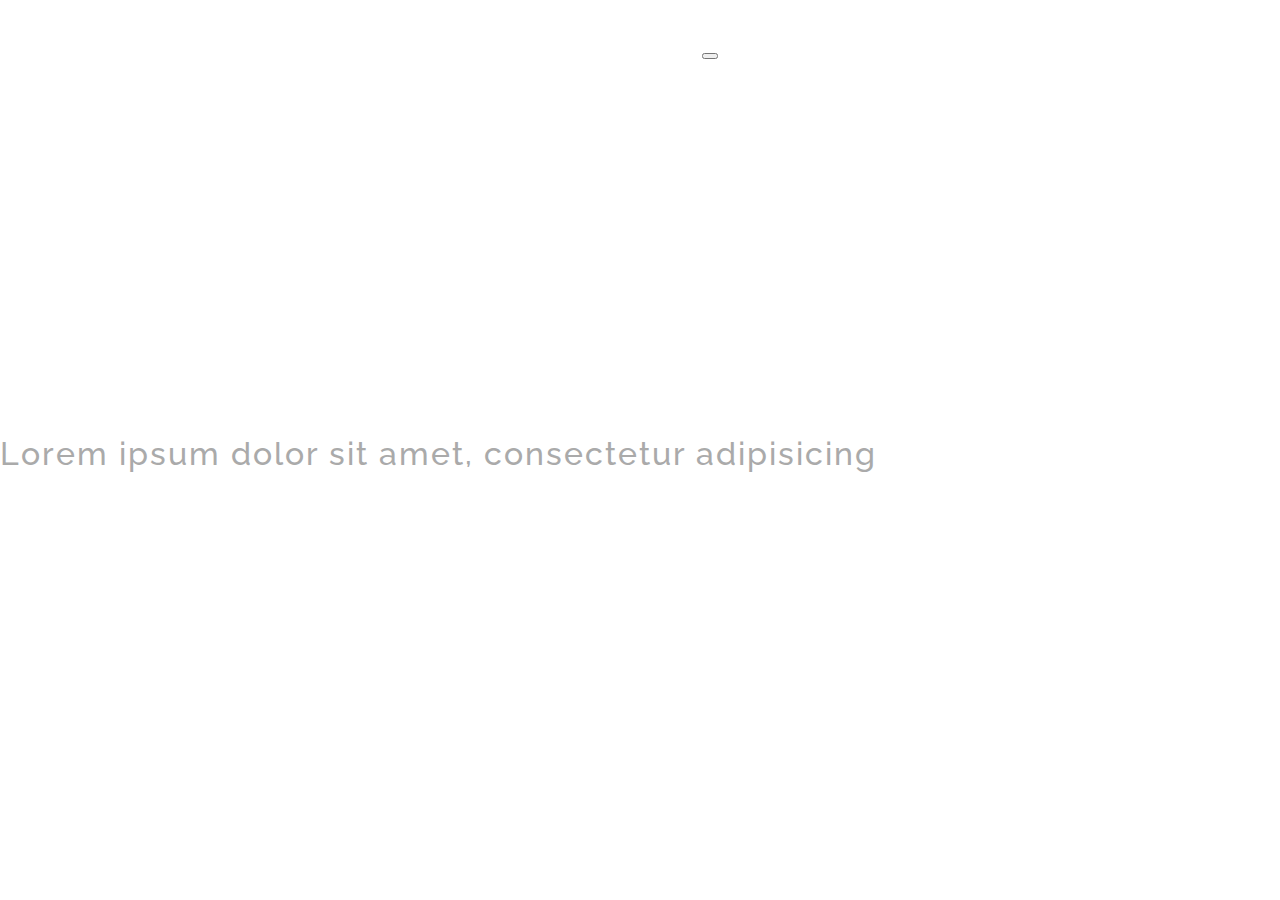
<file: plans.html>
<!-- Testing VS Code -->
<!DOCTYPE html>
<html>
<head>
    <meta charset="utf-8">
    <meta name="viewreport" content="width=device-width, initial-scale=1.0">
    <title>Cycling Everywhere</title>
    <link href="https://cdn.jsdelivr.net/npm/bootstrap@5.1.3/dist/css/bootstrap.min.css" rel="stylesheet" integrity="sha384-1BmE4kWBq78iYhFldvKuhfTAU6auU8tT94WrHftjDbrCEXSU1oBoqyl2QvZ6jIW3" crossorigin="anonymous">
    <script src="https://cdn.jsdelivr.net/npm/@popperjs/core@2.10.2/dist/umd/popper.min.js" integrity="sha384-7+zCNj/IqJ95wo16oMtfsKbZ9ccEh31eOz1HGyDuCQ6wgnyJNSYdrPa03rtR1zdB" crossorigin="anonymous"></script>
    <script src="https://cdn.jsdelivr.net/npm/bootstrap@5.1.3/dist/js/bootstrap.min.js" integrity="sha384-QJHtvGhmr9XOIpI6YVutG+2QOK9T+ZnN4kzFN1RtK3zEFEIsxhlmWl5/YESvpZ13" crossorigin="anonymous"></script>
    <link href="https://fonts.googleapis.com/css?family=Raleway&display=swap" rel="stylesheet" />
    <link rel="stylesheet" type="text/css" href="css/style.css" />
</head>
<body>
    <div class="container-fluid containerbody imageplans">
        <div class="row">            
            <div class="col-md-12">
                <nav class="navbar navbar-expand-lg navbar-light shadow-5-strong">
                    <a class="navbar-brand" href="index.html">Cycling Everywhere</a>
                    <button class="navbar-toggler" type="button" data-bs-toggle="collapse"
                        data-bs-target="#navbarNavDropdown" aria-controls="navbarNavDropdown" aria-expanded="false"
                        aria-label="Toggle navigation">
                        <span class="navbar-toggler-icon"></span>
                    </button>
                    <div class="collapse navbar-collapse" id="navbarNavDropdown">
                        <ul class="navbar-nav ms-auto">
                            <li class="nav-item">
                                <a class="nav-link" id="navlink" href="index.html">HOME</a>
                            </li>
                            <li class="nav-item">
                                <a class="nav-link" href="aboutus.html">ABOUT US</a>
                            </li>
                            <li class="nav-item">
                                <a class="nav-link" href="plans.html">PLANS</a>
                            </li>
                            <li class="nav-item">
                                <a class="nav-link" href="events.html">EVENTS</a>
                            </li>
                            <li class="nav-item">
                                <a class="nav-link" href="contact.html">CONTACT</a>
                            </li>

                        </ul>
                    </div>
                </nav>
            </div>
           
            
            
        
      
        </div>   
        <div class="row">    
            <div class="col-md-6">
                <div class="col-md-12 offset-md-2 info">
                    <h1 class="text-center" id="textplans">Plans</h1>
                    <p class="text-center">
                        Lorem ipsum dolor sit amet, consectetur adipisicing
                    </p>
                </div>
            </div>
            <!-- <div class="row ingr mb-0">
                <h2>Feature</h2>
                <p> Lorem ipsum dolor sit amet, consectetur adipisicing Lorem ipsum dolor sit amet, consectetur adipisicing</p>
                <img class ="features" src="../img/feature01.jpg">
            </div> -->
        </div>
    </div>
    <script src="https://cdn.jsdelivr.net/npm/@popperjs/core@2.10.2/dist/umd/popper.min.js" integrity="sha384-7+zCNj/IqJ95wo16oMtfsKbZ9ccEh31eOz1HGyDuCQ6wgnyJNSYdrPa03rtR1zdB" crossorigin="anonymous"></script>
    <script src="https://cdn.jsdelivr.net/npm/bootstrap@5.1.3/dist/js/bootstrap.min.js" integrity="sha384-QJHtvGhmr9XOIpI6YVutG+2QOK9T+ZnN4kzFN1RtK3zEFEIsxhlmWl5/YESvpZ13" crossorigin="anonymous"></script>
</body>
</html>
</file>
<file: css/style.css>
body {
    margin: 0;
    padding: 0;
    background: #fff;
    font-family: 'Raleway',sans-serif;
    color: #fff;
    height: 90%;
}

.header{
 margin-bottom: 60px;
}

.imageindex {
    background-image: url('../img/11.jfif');
    background-position: top;
    background-size: cover;
    min-height: 100vh;
    width: 100%;
    background-repeat: no-repeat;
}

.containerbody .navbar {
    margin-top: 0,5%;
    padding-top:0;
}

.containerbody .navbar-brand {
    color: #fff;
    font-size: 60px;
    font-weight: 700;
    margin-left: 10%;
}

.containerbody .navbar-nav {
    margin-right: 20px;
    text-align: right;
}

.nav-link{
    color: #fff !important;
    text-decoration: none;
}

.nav-link:hover {
    color: rgb(134, 131, 131)!important;
    text-decoration:none;
    cursor:pointer;
}

a.navbar-brand:hover{
    color: rgb(187, 181, 181)!important;
    text-decoration:none;
    cursor:pointer;
}

.containerbody .info {
    margin-top: 15%;
    transform: translateY(-15%);
}

.containerbody .info h1 {
    font-size: 2.5em;
    font-weight: 700;
    color: #fff;
    letter-spacing: 2px;
}

.containerbody .info p {
    font-size: 2em;
    font-weight: 500;
    color: #aaa;
    letter-spacing: 2px;
}
#textaboutus {
    color: #aaa;
}


.containerbody .info a {
    margin-left: 50%;
    transform: translateX(-50%);
    color: black;
    /* background: #e91d43; */
    padding: 10px 20px;
    font-size: 2em;
    font-weight: 600;
}

.containerindex .info a:hover {
    background: #e91e63;
}

.features {

    height: 15rem;
    width: 15rem;
    vertical-align: middle;
    border-style: none;
}

/* HOME PAGE */

.index-heading{
  font-size: 50px;
  color: #fff;
  margin-left: 10%;
  margin-right: 55%;
  margin-top: 150px;
}

.index-heading p{
  font-size: 20px;
  color: #fff;
}

.index-heading a{
  text-decoration: none;
  color: grey;
}

/* HOME PAGE */

/* ABOUT US PAGE */
.aboutus-page {
    background-image: url('../img/22.jpg');
    background-size: cover;
    background-position: top;
    /* background-repeat: no-repeat; */
    min-height: 100vh;
}

.header{
  margin-bottom: 60px;
}

.aboutus-heading{
  font-size: 50px;
  color: #fff;
  margin-left: 10%;
  margin-right: 55%;
  margin-top: 100px;
}

.aboutus-heading p{
  font-size: 20px;
  color: #fff;
}

.aboutus-heading a{
  text-decoration: none;
  color: grey;
}

.aboutus-content{
  border: 2px solid grey;
  /* color: black; */
}

.general-aboutus{
  margin-left: 20%;
  margin-right: 20%;
  margin-top: 60px;
  margin-bottom: 60px;
}

.general-aboutus b{
  font-size: 30px;
  color: grey;
}

.general-aboutus p{
  font-size: 20px;
  color: grey;
}

.person-one, .person-two{
  margin-left: 20%;
  margin-right: 20%;
  margin-top: 60px;
  margin-bottom: 60px;
  font-size: 20px;
  color: grey;
}

.person-one img{
  float:left;
  height: 150px;
  margin-right: 10px;
  margin-bottom: 10px;
}

.person-two img{
  float:right;
  height: 150px;
  margin-left: 10px;
  margin-bottom: 10px;
}

/* ABOUT US PAGE */

/* EVENTS PAGE */
.events-page {
    background-image: url('../img/02.jfif');
    background-position: top;
    background-size: cover;
    min-height: 100vh;
}

.event-heading{
  font-size: 50px;
  color: #fff;
  margin-left: 55%;
  margin-right: 10%;
  margin-top: 100px;
}

.event-heading p{
  font-size: 20px;
  color: #fff;
}

.event-heading a{
  text-decoration: none;
  color: grey;
}

.events-body{
  display: flex;
  flex-wrap: wrap;
  justify-content: center;
  margin-top: 60px;
  margin-bottom: 60px;
}

.events-body b{
  font-size: 30px;
  color: grey;
}

.events-body p{
  font-size: 20px;
  color: grey;
}

.events-body hr{
  color: black;
  height: 4px;
}

.events-body img{
  width: 20px;
  height: 20px;
  margin-right: 10px;
}

.event-one, .event-two, .event-three{
  display: flex;
  justify-content: center;
  color: grey;
  margin-bottom: 60px;
}

.event-one, .event-two, .event-three{
  width: 100%;
}

.event-one-details, .event-two-map, .event-three-details{
  margin-right: 20px;
  margin-left: 20%;
}

.event-one-map, .event-two-details, .event-three-map{
  margin-left: 20px;
  margin-right: 20%;
}

/* EVENTS PAGE */

/* MEMBERSHIP PAGE */

.membership-image{
    background-image: url('../img/19.png');
    background-position: top;
    background-size: cover;
    min-height: 100vh;
}

.membership-heading{
  font-size: 50px;
  color: #fff;
  margin-left: 10%;
  margin-right: 55%;
  margin-top: 100px;
}

.membership-heading p{
  font-size: 20px;
  color: #fff;
}

.membership-heading a{
  text-decoration: none;
  color: grey;
}

/* .view-plans a{
  color: #fff;
  display: flex;
  justify-content: center;
} */

.membership{
  color: black;
  display: flex;
  justify-content: center;
  margin-top: 60px;
  margin-bottom: 40px;
}

.basic-membership, .premium-membership{
  /* display: flex;
  justify-content: center; */
  width: 350px;
}

.membership b{
  font-size: 30px;
  color: grey;
}

.membership p{
  font-size: 20px;
  color: grey;
}

.basic-membership{
  margin-right: 10%;
  margin-left: 10%
}

.premium-membership{
  margin-left: 10%;
  margin-right: 10%;
}

/* .premium-plan-header{
  justify-content: center;

} */

.join{
  display: flex;
  justify-content: center;
  margin-bottom: 60px;

}

.join a{
  border: 2px solid black;
  text-decoration: none;
  padding: 10px 20px;
  color: black;
}

.join a:hover{
  background-color: grey;
  color: #fff;
}

/* MEMBERSHIP PAGE */

/* PAYMENTS PAGE */
.payment-body{
  color: black;
  margin-bottom: 60px;
}

/* .payment-page{
  display: flex;
  flex-wrap: wrap;
  justify-content: center;
} */

.payment{
  margin-left: 200px;
  margin-right: 200px;
  /* border-width: 2px;
  border-style: solid;
  border-color: #cccccc; */
}

/* .payment-heading{
  display: flex;
  justify-content: center;
  font-size: 30px;
} */

/* .payment-body form{
  display: flex;
  justify-content: center;
} */

.payment form label{
  margin: 8px 100px 0 8px;
  /* font-size: 16px;
  font-weight: bold; */
}

.payment form input{
  /* width: 100%; */
  /* padding: 8px 8px;
  border-width: 1px !important;
  border-style: solid !important;
  border-radius: 3px !important;
  font-size: 16px;
  /* font-weight: normal;
  font-style: normal; */
  /* line-height: 1.2em; */
  /* background-color: transparent;
  border-color: #cccccc; */
}

.payment form p{
  font-size: 18px;
}

/* PAYMENTS ALERT */
.flex{
  display: flex;
  justify-content: space-between;
  /* max-width: 196px; */
}

.alert{
  padding: 10px 15px;
  width: 100%;
  font-size: 14px;
  color: #333;
  margin-top: 5px;
}

.warning{
  background-color: #fff;
  border: 2px solid grey;
}

.warning b{
  color: grey;
  font-size: 14px;
}

.x{
  cursor: pointer;
  font-size: 20px;
}

/* PAYMENTS PAGE */

/* FOOTER */

.footer{
  clear: both;
  height: 10vh;
  background: grey;
  display: flex;
  justify-content: space-between;
  width: 100%;
  bottom: 0;
}

.site-map{
  display: flex;
  justify-content: center;
  margin-left: 50px;
  margin-top: 20px;
}

.site-map a{
  margin-left: 4px;
  margin-right: 4px;
  text-decoration: none;
  color: #fff;
}

.copyright{
  margin-right: 50px;
  margin-top: 20px;
  color: #fff;
}

/* FOOTER */




/* POSSIBLE PAYMENTS CSS */

.payment-image{
  background-image: url('../img/01.jpg');
  background-position: top;
  /* background-size: cover; */
  /* max-height: 30vh; */
}

.membership-form{
  display: flex;
  flex-wrap: wrap;
  justify-content: center;
}

.details, .card-payment, .paypal-payment, .cost-submit{
  width: 100%;
}

.form-section{
  display: flex;
}

.form-section label{
  white-space: nowrap;
}

.form-left{
  width: 50%;
  margin-right: 30px;
}

.form-right{
  width: 50%;
  margin-left: 30px;
}

.membership-forename input, .membership-surname input, .membership-email input, .membership-dob input, .address-line1 input, .address-line2 input, .town-city input, .address-county select, .select-membership select, .select-plan select, .membership-full-name input{
  width: 100%;
}

.card-number input, .card-expiry-date input, .card-cvv input, .discount-code input, .payment-method select{
  width: 100%;
}

.submit-button input, .total-cost p{
  width: 50%;
  margin-top: 5px;
}

.paypal-payment{
  display: flex;
  justify-content: center;
}

.paypal-payment-link img{
  height: 60px;
}
</file>
<file: css/contact.css>
.contact-page {
   background-image: url('../img/07.png');
   background-position: top;
   background-size: cover;
   min-height: 100vh;
}

.contact-heading{
  font-size: 50px;
  color: #fff;
  margin-left: 10%;
  margin-right: 55%;
  margin-top: 100px;
}

.contact-heading p{
  font-size: 20px;
  color: #fff;
}

.contact-heading a{
  text-decoration: none;
  color: grey;
}

.contact-body{
 display: flex;
 justify-content: center;
 margin-top: 60px;
 margin-bottom: 60px;
}

.contact-info{
 margin-right: 80px;
 width: 250px;
}

.contact-contact b{
 font-size: 30px;
 color: grey;
}

.contact-contact{
   color: grey;
   margin-left: 20px;
}

.contact-contact img{
 width: 15px;
 height: 15px;
 margin-right: 10px;
}

.contact-form{
 margin-left: 80px;
 margin-right: 20px;
}

.contact-details{
 display: flex;
}

.contact-details-name, .contact-details-email{
 width:50%;
}

.contact-details-name input, .contact-details-email input{
 width:100%
}

.contact-details-name{
 margin-right: 5px;
}

.contact-details-email{
 margin-left: 5px;
}

/* Contact form alert */
.flex{
  display: flex;
  justify-content: space-between;
  max-width: 196px;
}

.alert{
  padding: 20px;
  width: 100%;
  font-size: 14px;
  color: #333;
}

.warning{
  background-color: #fff;
  border: 2px solid grey;
}

.warning b{
  color: grey;
  font-size: 14px;
}

.x{
  cursor: pointer;
  font-size: 20px;
}

/* CSS for Contact Form (To be separated into two CSS files)  */
</file>
